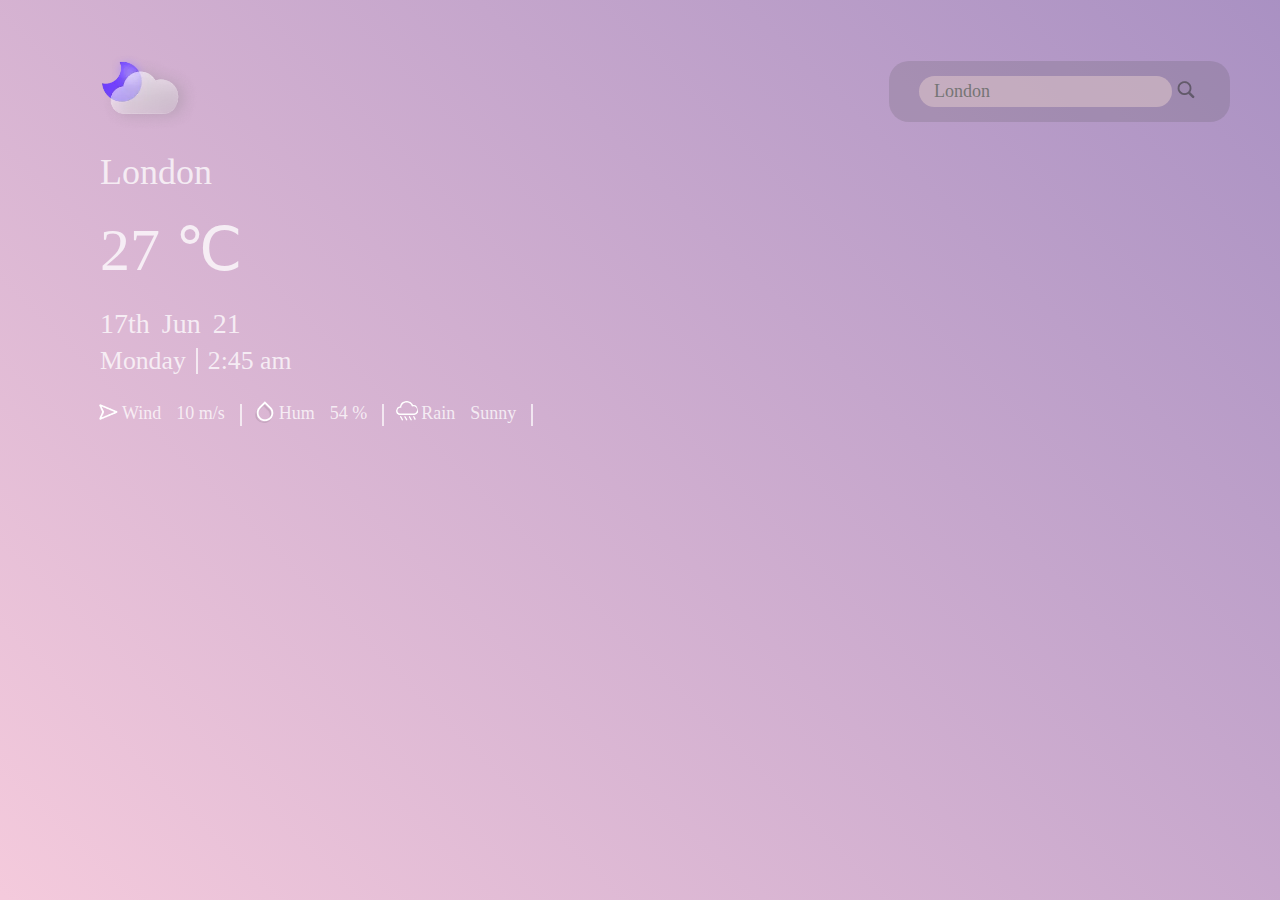
<file: dest/index.html>
<!DOCTYPE html><html lang="en">    <head>        <meta charset="UTF-8">        <meta name="viewport" content="width=device-width">        <title>Weather App</title>        <link rel="stylesheet" href="css/style.css">    </head>    <body>        <div class="wrapper">            <div class="weather__content">                <div class="weather__header">                    <div class="weather-icon">                        <img src="img/Weather1.webp">                      </div>                    <form class="searching-city" method="get">                        <input type="search" placeholder="London" name="search">                        <p class="fake-btn"><picture><source srcset="img/searchicon.webp" type="image/webp"><img src="img/searchicon.png"></picture></p>                    </form>                </div>                <div class="weather__main">                    <h2 class="city-name">London</h2>                    <h1 class="weather__main-temp">27 &#8451;</h1>                    <h2 class="weather__main-date">17th Jun 21</h2>                    <div class="weather__main-day">                       <h3 class="weather-day">Monday</h3>                       <h3 class="weather-hour">2:45 am</h3>                     </div>                    <div class="weather__main-extra">                        <div class="main__wind">                            <h4 class="weather-wind">Wind</h4>                            <p class="weather_wind-number">10 m/s</p>                        </div>                        <div class="main__hum">                            <h4 class="weather-hum">Hum</h4>                            <p class="weather_hum-number">54 %</p>                        </div>                        <div class="main__rain">                            <h4 class="weather-rain">Rain</h4>                            <p class="weather_rain-number">Sunny</p>                        </div>                       </div>                </div>            </div>        </div>            <script src="js/script.js"></script>    </body></html>
</file>
<file: dest/css/style.css>
/* Resetting styles */

* {
  padding: 0;
  margin: 0;
  border: 0;
}

:focus,
:active {
  outline: none;
}

a:focus,
a:active {
  outline: none;
}

nav,
footer,
header,
aside {
  display: inline-block;
}

html,
body {
  height: 100%;
  width: 100%;
  font-size: 100%;
  line-height: 1;
  font-size: 14px;
  -ms-text-size-adjust: 100%;
}

input,
button,
textarea {
  font-family: inherit;
}

button {
  cursor: pointer;
}

a,
a:hover {
  text-decoration: none;
}

ul li {
  list-style: none;
}

/* Styles */

.wrapper {
  max-width: 100%;
  height: 900px;
  background: -o-linear-gradient(45deg, #f0b5ceb6, #8c6baebe);
  background: linear-gradient(45deg, #f0b5ceb6, #8c6baebe);
  background-size: cover;
  display: -webkit-box;
  display: -ms-flexbox;
  display: flex;
}

.weather__content {
  width: 100%;
  display: -webkit-box;
  display: -ms-flexbox;
  display: flex;
  -webkit-box-orient: vertical;
  -webkit-box-direction: normal;
  -ms-flex-direction: column;
  flex-direction: column;
  -ms-flex-line-pack: justify;
  align-content: space-between;
  padding: 50px;
}

.weather__content .weather__header {
  display: -webkit-box;
  display: -ms-flexbox;
  display: flex;
  -webkit-box-pack: justify;
  -ms-flex-pack: justify;
  justify-content: space-between;
  margin-left: 30px;
  margin-bottom: 20px;
}

.weather__content .weather__header .weather-icon img {
  width: 100px;
  margin-left: 20px;
}

.weather__content .weather__header form {
  -ms-flex-item-align: center;
  align-self: center;
  padding: 15px 30px;
  background-color: #5150522f;
  border-radius: 20px;
  display: -webkit-box;
  display: -ms-flexbox;
  display: flex;
}

.weather__content .weather__header form input {
  font-size: 18px;
  padding: 5px 15px;
  border-radius: 20px;
  color: rgba(57, 3, 128, 0.76);
  font-weight: 500;
  background-color: rgba(223, 197, 203, 0.555);
}

.weather__content .weather__header form input:hover {
  -webkit-box-shadow: 5px 5px 15px 0 #250808;
  box-shadow: 5px 5px 15px 0 #250808;
}

.weather__content .weather__header form .fake-btn {
  background-color: transparent;
}

.weather__content .weather__header form .fake-btn:hover {
  cursor: pointer;
}

.weather__content .weather__header form .fake-btn:hover img {
  -webkit-transform: scale(1.2);
  -ms-transform: scale(1.2);
  transform: scale(1.2);
}

.weather__content .weather__main {
  display: -webkit-box;
  display: -ms-flexbox;
  display: flex;
  -webkit-box-orient: vertical;
  -webkit-box-direction: normal;
  -ms-flex-direction: column;
  flex-direction: column;
}

.weather__content .weather__main > * {
  margin-bottom: 30px;
  margin-left: 50px;
  color: rgba(255, 255, 255, 0.76);
  font-weight: 400;
}

.weather__content .weather__main .city-name {
  font-size: 36px;
}

.weather__content .weather__main .weather__main-temp {
  font-size: 60px;
}

.weather__content .weather__main .weather__main-date {
  word-spacing: 5px;
  font-size: 28px;
  margin-bottom: 10px;
}

.weather__content .weather__main .weather__main-day {
  display: -webkit-box;
  display: -ms-flexbox;
  display: flex;
  font-size: 22px;
}

.weather__content .weather__main .weather__main-day > * {
  font-weight: 400;
}

.weather__content .weather__main .weather__main-day .weather-day {
  padding-right: 10px;
  border-right: 2px solid rgba(255, 255, 255, 0.692);
  margin-right: 10px;
}

.weather__content .weather__main .weather__main-extra {
  display: -webkit-box;
  display: -ms-flexbox;
  display: flex;
}

.weather__content .weather__main .weather__main-extra * {
  font-weight: 400;
  font-size: 18px;
}

.weather__content .weather__main .weather__main-extra > * {
  margin-right: 15px;
  padding-right: 15px;
  border-right: 2px solid rgba(255, 255, 255, 0.692);
  display: -webkit-box;
  display: -ms-flexbox;
  display: flex;
}

.weather__content .weather__main .weather__main-extra > *:before {
  content: "";
  width: 22px;
  height: 22px;
  position: relative;
  background-color: black;
  border-radius: 10px;
  top: -3px;
  left: -3px;
}

.weather__content .weather__main .weather__main-extra div h4 {
  margin-right: 15px;
}

.weather__content .weather__main .weather__main-extra .main__wind:before {
  background: url("../img/icwind.png") no-repeat;
}

.weather__content .weather__main .weather__main-extra .main__hum:before {
  background: url("../img/ichum.png") no-repeat;
}

.weather__content .weather__main .weather__main-extra .main__rain:before {
  background: url("../img/icrain.png") no-repeat;
}

@media (max-width: 650px) {
  .wrapper {
    height: 740px;
  }

  .wrapper .weather__content {
    max-width: 100%;
    padding: 20px;
  }

  .wrapper .weather__content .weather__header {
    display: -webkit-box;
    display: -ms-flexbox;
    display: flex;
    -webkit-box-orient: vertical;
    -webkit-box-direction: normal;
    -ms-flex-direction: column;
    flex-direction: column;
    margin: 0;
  }

  .wrapper .weather__content .weather__header form {
    padding: 5px;
  }

  .wrapper .weather__content .weather__header form input {
    padding-right: 0;
    width: 200px;
  }

  .wrapper .weather__content .weather__header .weather-icon {
    -webkit-box-ordinal-group: 3;
    -ms-flex-order: 2;
    order: 2;
    margin-bottom: 30px;
  }

  .wrapper .weather__content .weather__header .weather-icon img {
    margin-left: 0;
  }

  .wrapper .weather__content .weather__header .searching-city {
    -webkit-box-ordinal-group: 2;
    -ms-flex-order: 1;
    order: 1;
    margin-bottom: 30px;
  }

  .wrapper .weather__content .weather__main > * {
    margin-left: 0;
  }

  .wrapper .weather__content .weather__main .weather__main-extra {
    -webkit-box-orient: vertical;
    -webkit-box-direction: normal;
    -ms-flex-direction: column;
    flex-direction: column;
  }

  .wrapper .weather__content .weather__main .weather__main-extra > * {
    margin-bottom: 20px;
    border: none;
  }
}
</file>
